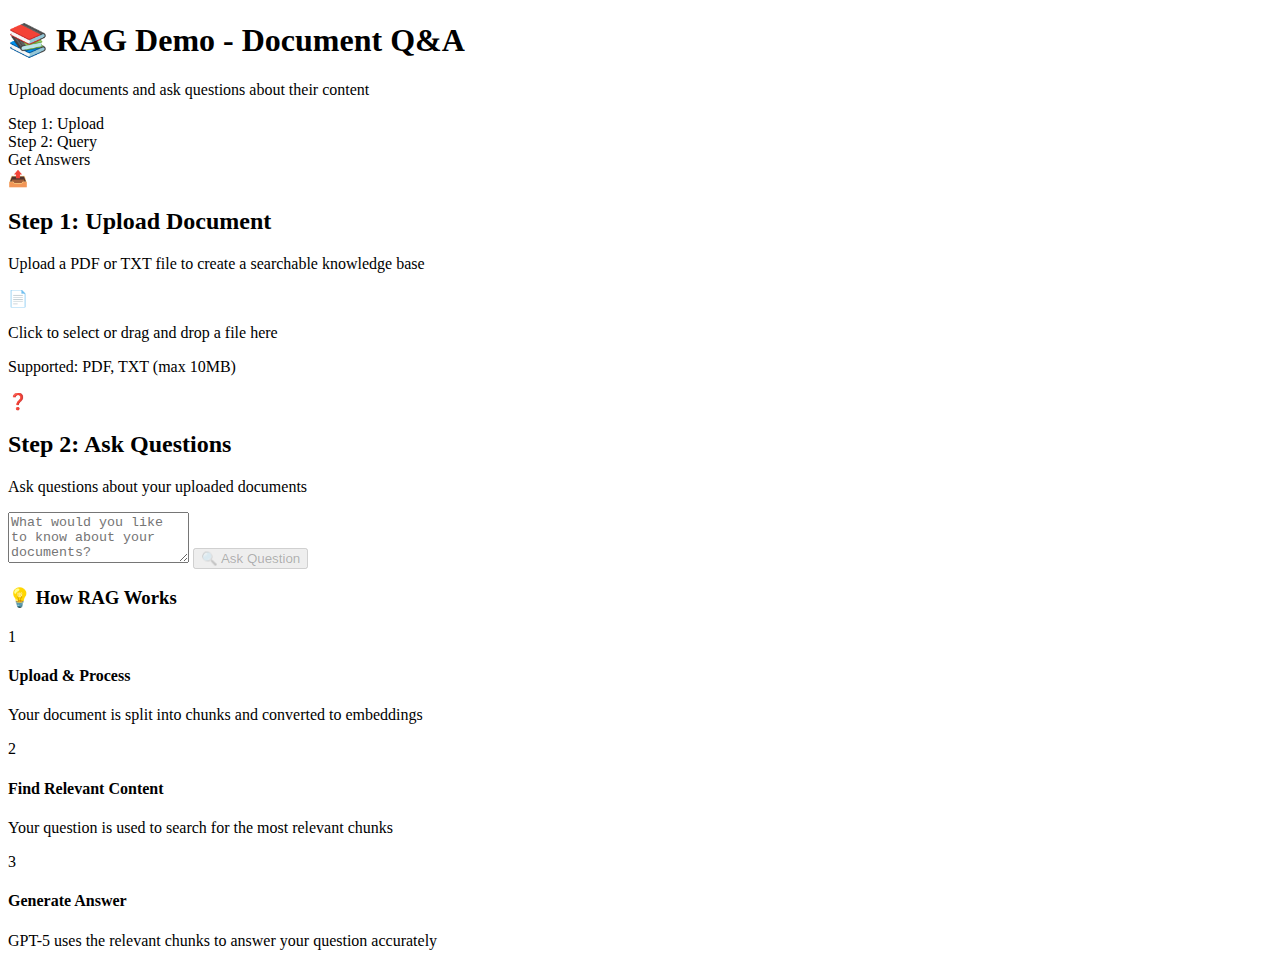
<file: 03-rag/src/main/resources/templates/index.html>
<!DOCTYPE html>
<html xmlns:th="http://www.thymeleaf.org">
<head>
    <meta charset="UTF-8">
    <meta name="viewport" content="width=device-width, initial-scale=1.0">
    <title>RAG Demo - Document Q&A</title>
    <link rel="stylesheet" th:href="@{/css/rag-demo.css}">
</head>
<body>
    <div class="container">
        <div class="header">
            <h1>📚 RAG Demo - Document Q&A</h1>
            <p>Upload documents and ask questions about their content</p>
            <div class="stats">
                <div class="stat">Step 1: Upload</div>
                <div class="stat">Step 2: Query</div>
                <div class="stat">Get Answers</div>
            </div>
        </div>

        <!-- Upload Section -->
        <div class="section-card">
            <div class="section-header">
                <span class="section-icon">📤</span>
                <h2>Step 1: Upload Document</h2>
            </div>
            <div class="section-body">
                <p class="help-text">Upload a PDF or TXT file to create a searchable knowledge base</p>
                
                <div class="upload-area" id="uploadArea">
                    <div class="upload-icon">📄</div>
                    <p class="upload-text">Click to select or drag and drop a file here</p>
                    <p class="upload-hint">Supported: PDF, TXT (max 10MB)</p>
                    <input type="file" id="fileInput" accept=".pdf,.txt" hidden>
                </div>

                <div id="uploadStatus" class="status-message" style="display: none;"></div>

                <div id="uploadProgress" class="progress-container" style="display: none;">
                    <div class="progress-bar">
                        <div id="progressFill" class="progress-fill"></div>
                    </div>
                    <p class="progress-text" id="progressText">Processing...</p>
                </div>
            </div>
        </div>

        <!-- Query Section -->
        <div class="section-card">
            <div class="section-header">
                <span class="section-icon">❓</span>
                <h2>Step 2: Ask Questions</h2>
            </div>
            <div class="section-body">
                <p class="help-text">Ask questions about your uploaded documents</p>
                
                <div class="query-form">
                    <textarea 
                        id="questionInput" 
                        placeholder="What would you like to know about your documents?"
                        rows="3"
                    ></textarea>
                    
                    <button id="askButton" class="btn btn-primary" disabled>
                        <span class="btn-icon">🔍</span> Ask Question
                    </button>
                </div>

                <div id="queryStatus" class="status-message" style="display: none;"></div>

                <!-- Answer Section -->
                <div id="answerSection" class="answer-container" style="display: none;">
                    <h3>Answer:</h3>
                    <div id="answerText" class="answer-text"></div>
                    
                    <div id="sourcesSection" style="display: none;">
                        <h4>Sources:</h4>
                        <div id="sourcesList" class="sources-list"></div>
                    </div>
                </div>
            </div>
        </div>

        <!-- How It Works -->
        <div class="info-section">
            <h3>💡 How RAG Works</h3>
            <div class="info-grid">
                <div class="info-card">
                    <span class="info-number">1</span>
                    <h4>Upload & Process</h4>
                    <p>Your document is split into chunks and converted to embeddings</p>
                </div>
                <div class="info-card">
                    <span class="info-number">2</span>
                    <h4>Find Relevant Content</h4>
                    <p>Your question is used to search for the most relevant chunks</p>
                </div>
                <div class="info-card">
                    <span class="info-number">3</span>
                    <h4>Generate Answer</h4>
                    <p>GPT-5 uses the relevant chunks to answer your question accurately</p>
                </div>
            </div>
        </div>
    </div>

    <script th:src="@{/js/rag-demo.js}"></script>
</body>
</html>
</file>
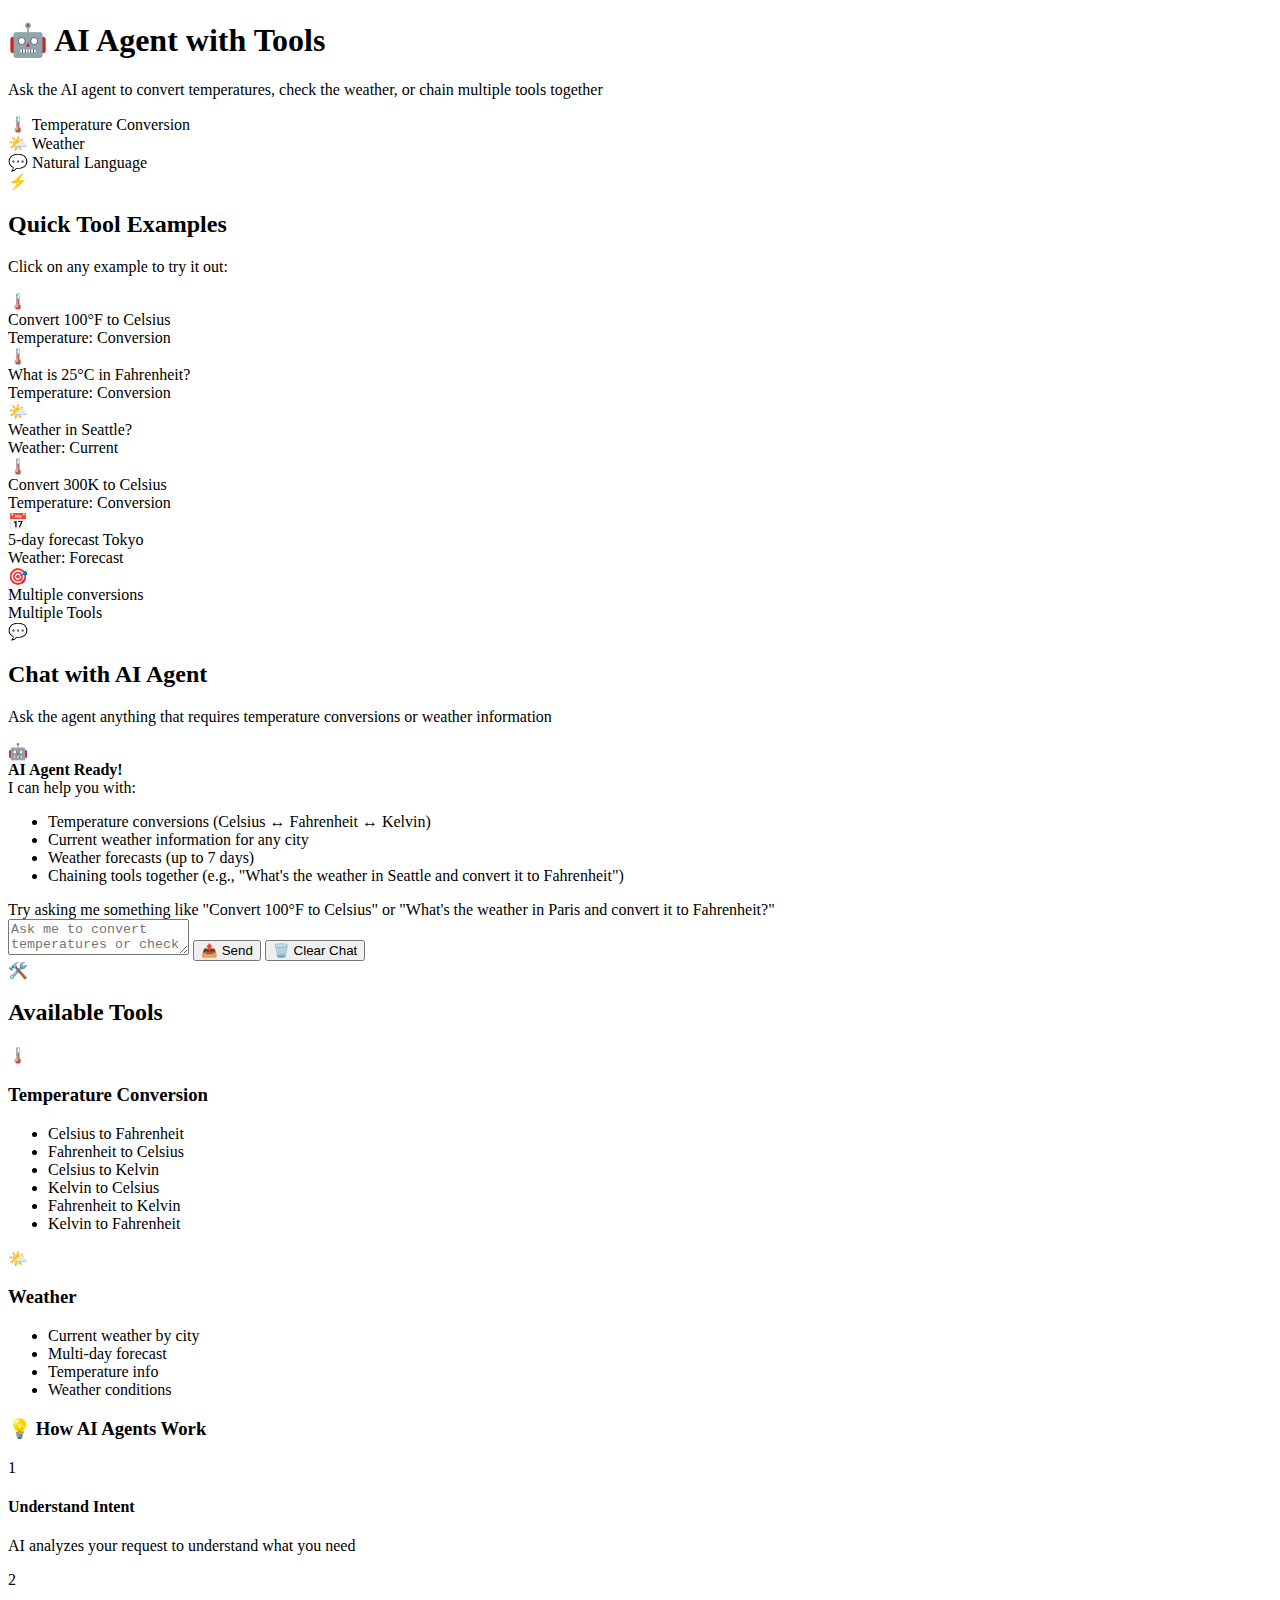
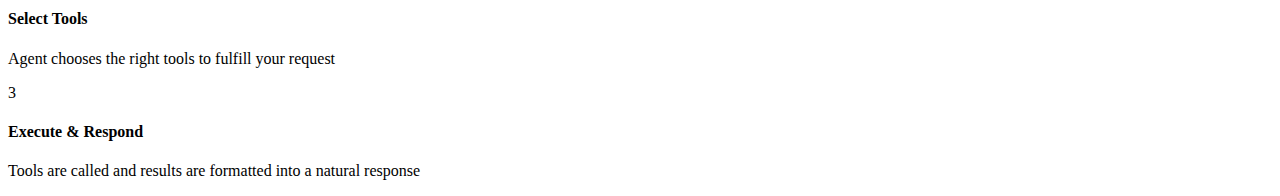
<file: 04-tools/src/main/resources/templates/index.html>
<!DOCTYPE html>
<html xmlns:th="http://www.thymeleaf.org">
<head>
    <meta charset="UTF-8">
    <meta name="viewport" content="width=device-width, initial-scale=1.0">
    <title>AI Agent Tools Demo</title>
    <link rel="stylesheet" th:href="@{/css/tools-demo.css}">
</head>
<body>
    <div class="container">
        <div class="header">
            <h1>🤖 AI Agent with Tools</h1>
            <p>Ask the AI agent to convert temperatures, check the weather, or chain multiple tools together</p>
            <div class="stats">
                <div class="stat">🌡️ Temperature Conversion</div>
                <div class="stat">🌤️ Weather</div>
                <div class="stat">💬 Natural Language</div>
            </div>
        </div>

        <!-- Quick Tools Section -->
        <div class="section-card">
            <div class="section-header">
                <span class="section-icon">⚡</span>
                <h2>Quick Tool Examples</h2>
            </div>
            <div class="section-body">
                <p class="help-text">Click on any example to try it out:</p>
                
                <div class="examples-grid">
                    <div class="example-card" onclick="tryExample('Convert 100°F to Celsius')">
                        <div class="example-icon">🌡️</div>
                        <div class="example-text">Convert 100°F to Celsius</div>
                        <div class="example-tool">Temperature: Conversion</div>
                    </div>
                    
                    <div class="example-card" onclick="tryExample('What is 25°C in Fahrenheit?')">
                        <div class="example-icon">🌡️</div>
                        <div class="example-text">What is 25°C in Fahrenheit?</div>
                        <div class="example-tool">Temperature: Conversion</div>
                    </div>
                    
                    <div class="example-card" onclick="tryExample('What is the weather in Seattle?')">
                        <div class="example-icon">🌤️</div>
                        <div class="example-text">Weather in Seattle?</div>
                        <div class="example-tool">Weather: Current</div>
                    </div>
                    
                    <div class="example-card" onclick="tryExample('Convert 300 Kelvin to Celsius')">
                        <div class="example-icon">🌡️</div>
                        <div class="example-text">Convert 300K to Celsius</div>
                        <div class="example-tool">Temperature: Conversion</div>
                    </div>
                    
                    <div class="example-card" onclick="tryExample('Get the 5-day forecast for Tokyo')">
                        <div class="example-icon">📅</div>
                        <div class="example-text">5-day forecast Tokyo</div>
                        <div class="example-tool">Weather: Forecast</div>
                    </div>
                    
                    <div class="example-card" onclick="tryExample('What is 0°C in Fahrenheit and Kelvin?')">
                        <div class="example-icon">🎯</div>
                        <div class="example-text">Multiple conversions</div>
                        <div class="example-tool">Multiple Tools</div>
                    </div>
                </div>
            </div>
        </div>

        <!-- Chat Section -->
        <div class="section-card">
            <div class="section-header">
                <span class="section-icon">💬</span>
                <h2>Chat with AI Agent</h2>
            </div>
            <div class="section-body">
                <p class="help-text">Ask the agent anything that requires temperature conversions or weather information</p>
                
                <div class="chat-container" id="chatContainer">
                    <div class="welcome-message">
                        <div class="bot-icon">🤖</div>
                        <div class="message-text">
                            <strong>AI Agent Ready!</strong><br>
                            I can help you with:
                            <ul>
                                <li>Temperature conversions (Celsius ↔ Fahrenheit ↔ Kelvin)</li>
                                <li>Current weather information for any city</li>
                                <li>Weather forecasts (up to 7 days)</li>
                                <li>Chaining tools together (e.g., "What's the weather in Seattle and convert it to Fahrenheit")</li>
                            </ul>
                            Try asking me something like "Convert 100°F to Celsius" or "What's the weather in Paris and convert it to Fahrenheit?"
                        </div>
                    </div>
                </div>

                <div class="input-container">
                    <textarea 
                        id="messageInput" 
                        placeholder="Ask me to convert temperatures or check the weather..."
                        rows="2"
                    ></textarea>
                    
                    <button id="sendButton" class="btn btn-primary">
                        <span class="btn-icon">📤</span> Send
                    </button>
                    
                    <button id="clearButton" class="btn btn-secondary">
                        <span class="btn-icon">🗑️</span> Clear Chat
                    </button>
                </div>
            </div>
        </div>

        <!-- Available Tools Section -->
        <div class="section-card">
            <div class="section-header">
                <span class="section-icon">🛠️</span>
                <h2>Available Tools</h2>
            </div>
            <div class="section-body">
                <div class="tools-grid">
                    <div class="tool-card">
                        <div class="tool-icon">🌡️</div>
                        <h3>Temperature Conversion</h3>
                        <ul class="tool-methods">
                            <li>Celsius to Fahrenheit</li>
                            <li>Fahrenheit to Celsius</li>
                            <li>Celsius to Kelvin</li>
                            <li>Kelvin to Celsius</li>
                            <li>Fahrenheit to Kelvin</li>
                            <li>Kelvin to Fahrenheit</li>
                        </ul>
                    </div>
                    
                    <div class="tool-card">
                        <div class="tool-icon">🌤️</div>
                        <h3>Weather</h3>
                        <ul class="tool-methods">
                            <li>Current weather by city</li>
                            <li>Multi-day forecast</li>
                            <li>Temperature info</li>
                            <li>Weather conditions</li>
                        </ul>
                    </div>
                </div>
            </div>
        </div>

        <!-- How It Works -->
        <div class="info-section">
            <h3>💡 How AI Agents Work</h3>
            <div class="info-grid">
                <div class="info-card">
                    <span class="info-number">1</span>
                    <h4>Understand Intent</h4>
                    <p>AI analyzes your request to understand what you need</p>
                </div>
                <div class="info-card">
                    <span class="info-number">2</span>
                    <h4>Select Tools</h4>
                    <p>Agent chooses the right tools to fulfill your request</p>
                </div>
                <div class="info-card">
                    <span class="info-number">3</span>
                    <h4>Execute & Respond</h4>
                    <p>Tools are called and results are formatted into a natural response</p>
                </div>
            </div>
        </div>
    </div>

    <script th:src="@{/js/tools-demo.js}"></script>
</body>
</html>
</file>
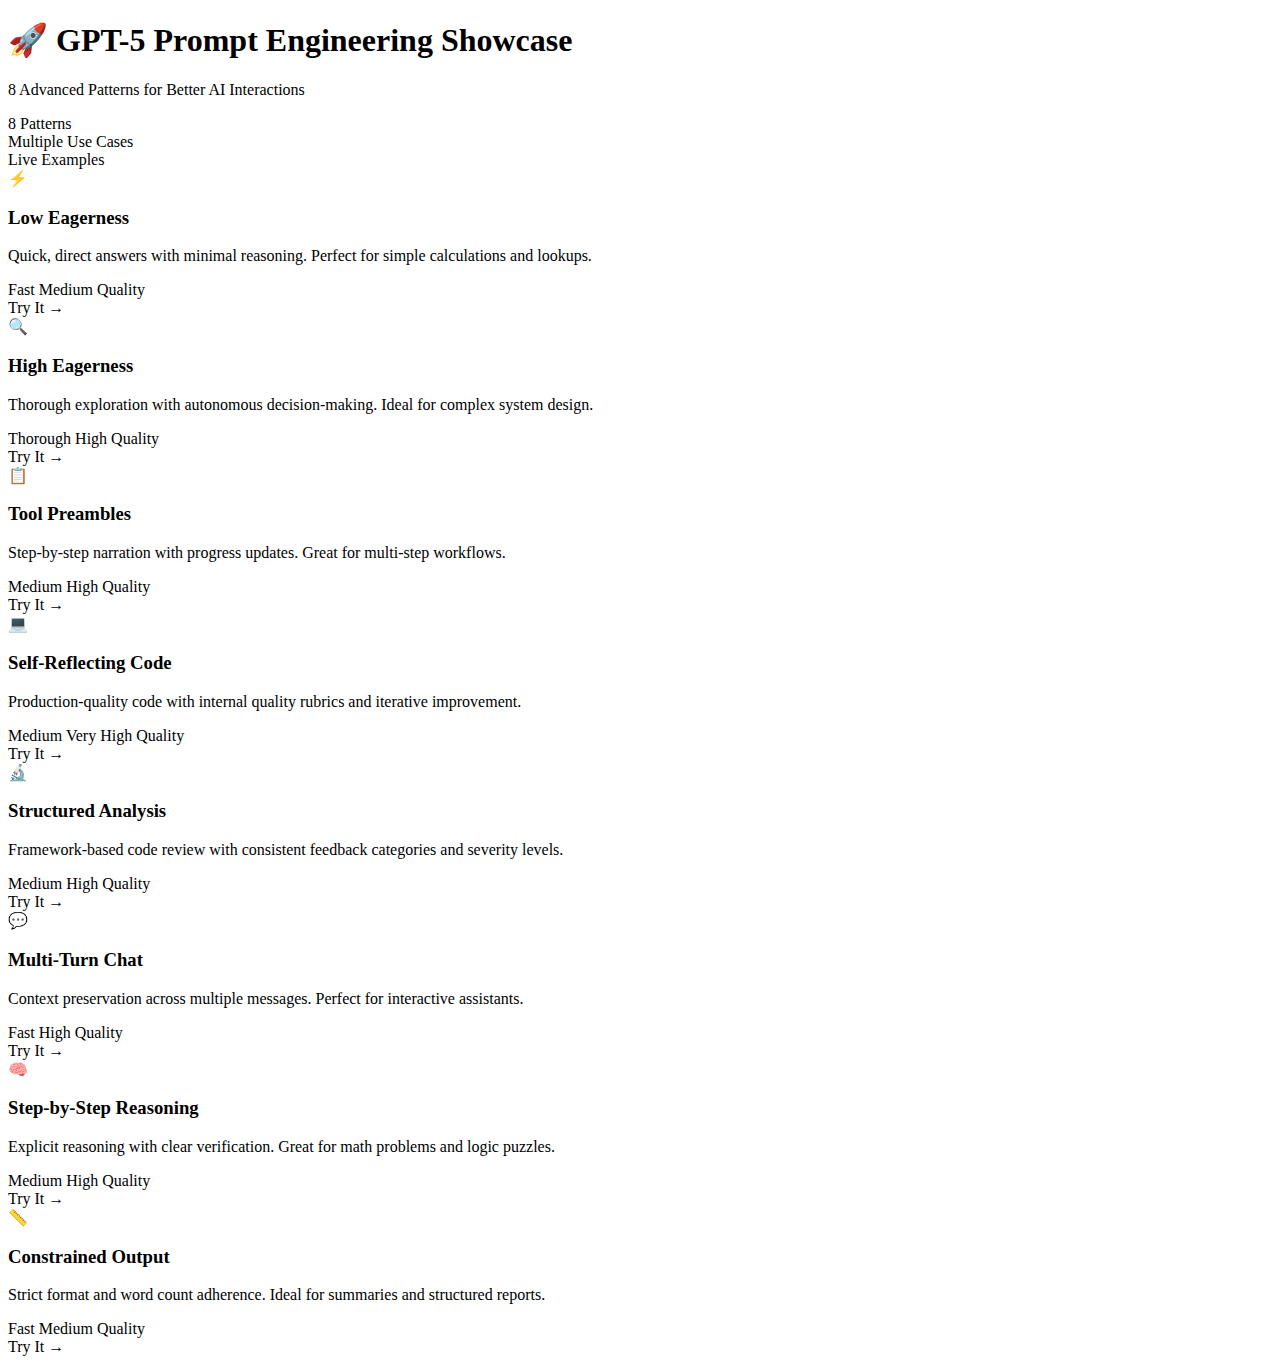
<file: 02-prompt-engineering/src/main/resources/templates/dashboard.html>
<!DOCTYPE html>
<html xmlns:th="http://www.thymeleaf.org">
<head>
    <meta charset="UTF-8">
    <meta name="viewport" content="width=device-width, initial-scale=1.0">
    <title>GPT-5 Prompt Engineering Showcase</title>
    <link rel="stylesheet" th:href="@{/css/prompt-demo.css}">
</head>
<body>
    <div class="container">
        <div class="header">
            <h1>🚀 GPT-5 Prompt Engineering Showcase</h1>
            <p>8 Advanced Patterns for Better AI Interactions</p>
            <div class="stats">
                <div class="stat">8 Patterns</div>
                <div class="stat">Multiple Use Cases</div>
                <div class="stat">Live Examples</div>
            </div>
        </div>

        <div class="pattern-grid">
            <!-- Low Eagerness -->
            <div class="pattern-card">
                <div class="card-header">
                    <span class="pattern-icon">⚡</span>
                    <h3>Low Eagerness</h3>
                </div>
                <div class="card-body">
                    <p>Quick, direct answers with minimal reasoning. Perfect for simple calculations and lookups.</p>
                    <div class="metrics">
                        <span class="badge badge-fast">Fast</span>
                        <span class="badge badge-quality">Medium Quality</span>
                    </div>
                </div>
                <div class="card-footer">
                    <a th:href="@{/patterns/focused}" class="btn">Try It →</a>
                </div>
            </div>

            <!-- High Eagerness -->
            <div class="pattern-card">
                <div class="card-header">
                    <span class="pattern-icon">🔍</span>
                    <h3>High Eagerness</h3>
                </div>
                <div class="card-body">
                    <p>Thorough exploration with autonomous decision-making. Ideal for complex system design.</p>
                    <div class="metrics">
                        <span class="badge badge-slow">Thorough</span>
                        <span class="badge badge-quality">High Quality</span>
                    </div>
                </div>
                <div class="card-footer">
                    <a th:href="@{/patterns/autonomous}" class="btn">Try It →</a>
                </div>
            </div>

            <!-- Tool Preambles -->
            <div class="pattern-card">
                <div class="card-header">
                    <span class="pattern-icon">📋</span>
                    <h3>Tool Preambles</h3>
                </div>
                <div class="card-body">
                    <p>Step-by-step narration with progress updates. Great for multi-step workflows.</p>
                    <div class="metrics">
                        <span class="badge badge-medium">Medium</span>
                        <span class="badge badge-quality">High Quality</span>
                    </div>
                </div>
                <div class="card-footer">
                    <a th:href="@{/patterns/task}" class="btn">Try It →</a>
                </div>
            </div>

            <!-- Code Generation -->
            <div class="pattern-card">
                <div class="card-header">
                    <span class="pattern-icon">💻</span>
                    <h3>Self-Reflecting Code</h3>
                </div>
                <div class="card-body">
                    <p>Production-quality code with internal quality rubrics and iterative improvement.</p>
                    <div class="metrics">
                        <span class="badge badge-medium">Medium</span>
                        <span class="badge badge-quality">Very High Quality</span>
                    </div>
                </div>
                <div class="card-footer">
                    <a th:href="@{/patterns/code}" class="btn">Try It →</a>
                </div>
            </div>

            <!-- Structured Analysis -->
            <div class="pattern-card">
                <div class="card-header">
                    <span class="pattern-icon">🔬</span>
                    <h3>Structured Analysis</h3>
                </div>
                <div class="card-body">
                    <p>Framework-based code review with consistent feedback categories and severity levels.</p>
                    <div class="metrics">
                        <span class="badge badge-medium">Medium</span>
                        <span class="badge badge-quality">High Quality</span>
                    </div>
                </div>
                <div class="card-footer">
                    <a th:href="@{/patterns/analyze}" class="btn">Try It →</a>
                </div>
            </div>

            <!-- Multi-Turn Chat -->
            <div class="pattern-card">
                <div class="card-header">
                    <span class="pattern-icon">💬</span>
                    <h3>Multi-Turn Chat</h3>
                </div>
                <div class="card-body">
                    <p>Context preservation across multiple messages. Perfect for interactive assistants.</p>
                    <div class="metrics">
                        <span class="badge badge-fast">Fast</span>
                        <span class="badge badge-quality">High Quality</span>
                    </div>
                </div>
                <div class="card-footer">
                    <a th:href="@{/patterns/chat}" class="btn">Try It →</a>
                </div>
            </div>

            <!-- Step-by-Step Reasoning -->
            <div class="pattern-card">
                <div class="card-header">
                    <span class="pattern-icon">🧠</span>
                    <h3>Step-by-Step Reasoning</h3>
                </div>
                <div class="card-body">
                    <p>Explicit reasoning with clear verification. Great for math problems and logic puzzles.</p>
                    <div class="metrics">
                        <span class="badge badge-medium">Medium</span>
                        <span class="badge badge-quality">High Quality</span>
                    </div>
                </div>
                <div class="card-footer">
                    <a th:href="@{/patterns/reason}" class="btn">Try It →</a>
                </div>
            </div>

            <!-- Constrained Output -->
            <div class="pattern-card">
                <div class="card-header">
                    <span class="pattern-icon">📏</span>
                    <h3>Constrained Output</h3>
                </div>
                <div class="card-body">
                    <p>Strict format and word count adherence. Ideal for summaries and structured reports.</p>
                    <div class="metrics">
                        <span class="badge badge-fast">Fast</span>
                        <span class="badge badge-quality">Medium Quality</span>
                    </div>
                </div>
                <div class="card-footer">
                    <a th:href="@{/patterns/constrained}" class="btn">Try It →</a>
                </div>
            </div>
        </div>
    </div>
</body>
</html>
</file>
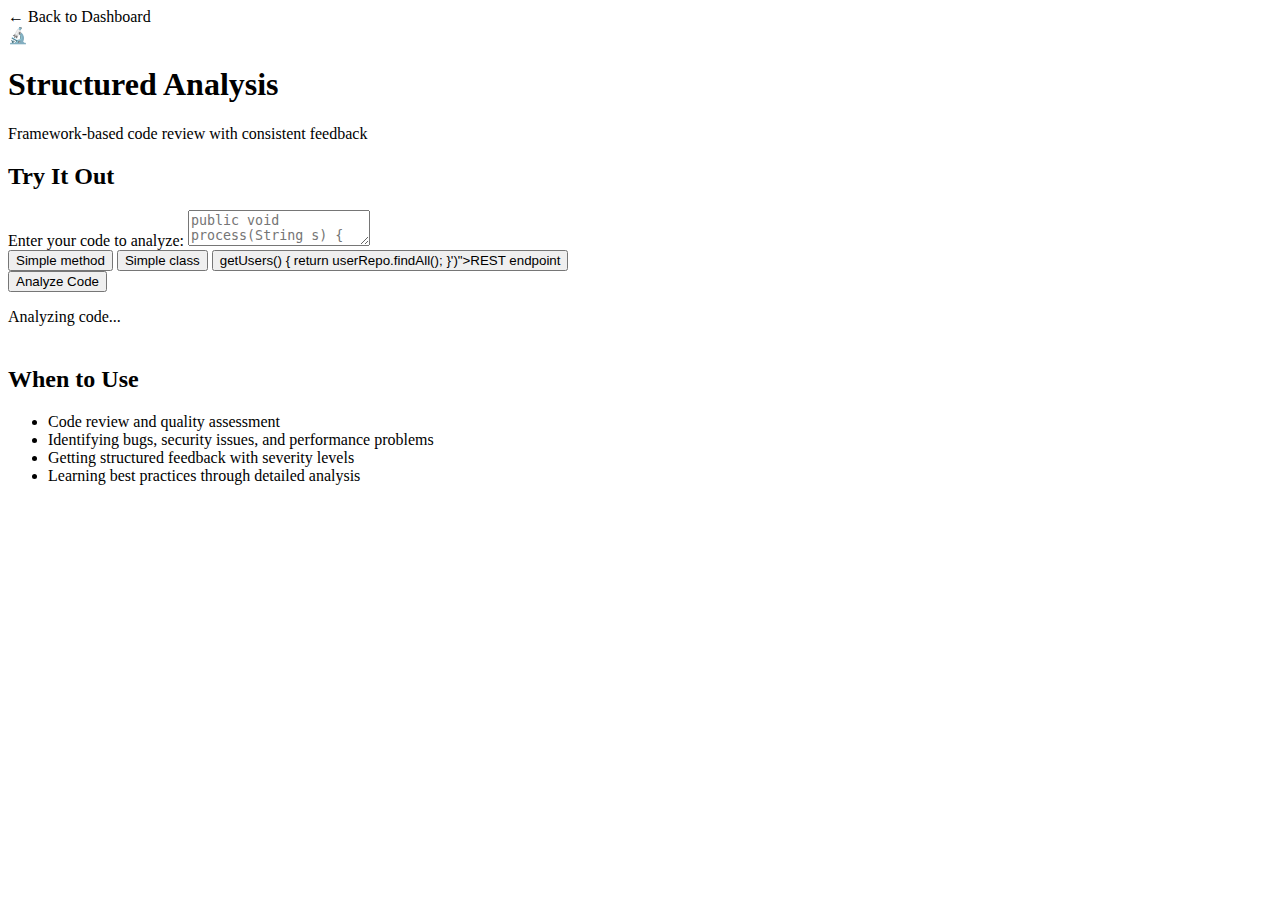
<file: 02-prompt-engineering/src/main/resources/templates/patterns/analyze.html>
<!DOCTYPE html>
<html xmlns:th="http://www.thymeleaf.org">
<head>
    <meta charset="UTF-8">
    <meta name="viewport" content="width=device-width, initial-scale=1.0">
    <title>Structured Analysis</title>
    <link rel="stylesheet" th:href="@{/css/prompt-demo.css}">
</head>
<body>
    <div class="container">
        <div class="demo-page">
            <a th:href="@{/}" class="back-link">← Back to Dashboard</a>
            
            <div class="demo-header">
                <span class="icon">🔬</span>
                <div class="demo-title">
                    <h1>Structured Analysis</h1>
                    <p>Framework-based code review with consistent feedback</p>
                </div>
            </div>

            <div class="demo-section">
                <h2>Try It Out</h2>
                <div class="input-group">
                    <label for="code">Enter your code to analyze:</label>
                    <textarea id="code" placeholder="public void process(String s) { return s.toLowerCase(); }"></textarea>
                </div>

                <div class="examples">
                    <button class="example-btn" onclick="setExample('public void process(String s) { return s.toLowerCase(); }')">Simple method</button>
                    <button class="example-btn" onclick="setExample('public class User { String name; int age; }')">Simple class</button>
                    <button class="example-btn" onclick="setExample('@GetMapping(\"/api/users\") public List<User> getUsers() { return userRepo.findAll(); }')">REST endpoint</button>
                </div>

                <div class="button-group">
                    <button id="submit-btn" class="btn" onclick="submitAnalyze()">Analyze Code</button>
                </div>
            </div>

            <div id="loading" class="loading">
                <div class="loading-spinner"></div>
                <p>Analyzing code...</p>
            </div>

            <div id="response"></div>

            <div class="demo-section" style="margin-top: 40px;">
                <h2>When to Use</h2>
                <ul>
                    <li>Code review and quality assessment</li>
                    <li>Identifying bugs, security issues, and performance problems</li>
                    <li>Getting structured feedback with severity levels</li>
                    <li>Learning best practices through detailed analysis</li>
                </ul>
            </div>
        </div>
    </div>

    <script th:src="@{/js/pattern-demo.js}"></script>
    <script>
        function submitAnalyze() {
            const code = document.getElementById('code').value.trim();
            if (!code) {
                alert('Please enter code to analyze');
                return;
            }
            callPattern('analyze', { code });
        }
    </script>
</body>
</html>
</file>
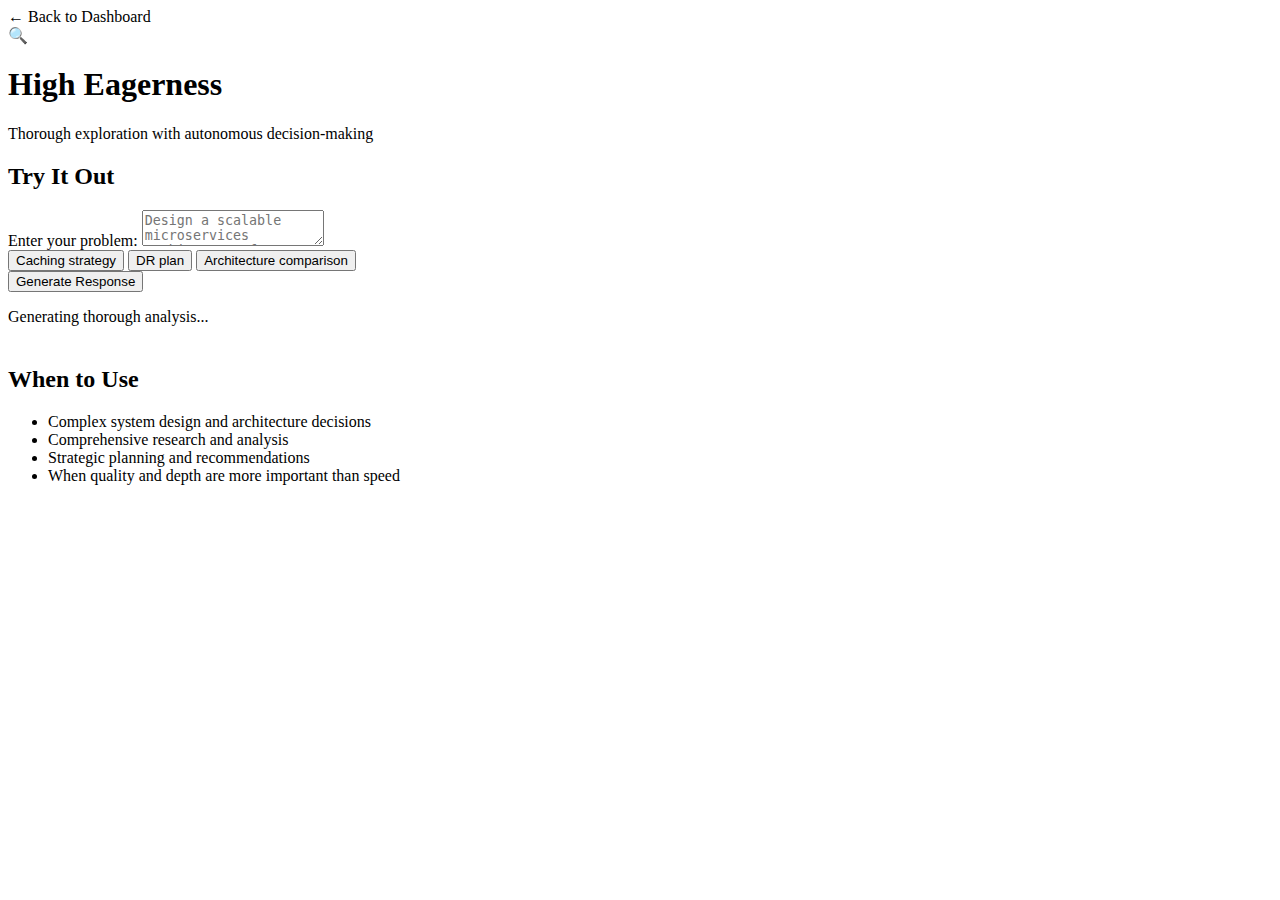
<file: 02-prompt-engineering/src/main/resources/templates/patterns/autonomous.html>
<!DOCTYPE html>
<html xmlns:th="http://www.thymeleaf.org">
<head>
    <meta charset="UTF-8">
    <meta name="viewport" content="width=device-width, initial-scale=1.0">
    <title>High Eagerness - Thorough & Autonomous</title>
    <link rel="stylesheet" th:href="@{/css/prompt-demo.css}">
</head>
<body>
    <div class="container">
        <div class="demo-page">
            <a th:href="@{/}" class="back-link">← Back to Dashboard</a>
            
            <div class="demo-header">
                <span class="icon">🔍</span>
                <div class="demo-title">
                    <h1>High Eagerness</h1>
                    <p>Thorough exploration with autonomous decision-making</p>
                </div>
            </div>

            <div class="demo-section">
                <h2>Try It Out</h2>
                <div class="input-group">
                    <label for="problem">Enter your problem:</label>
                    <textarea id="problem" placeholder="Design a scalable microservices architecture for e-commerce"></textarea>
                </div>

                <div class="examples">
                    <button class="example-btn" onclick="setExample('Design a caching strategy for high-traffic REST API')">Caching strategy</button>
                    <button class="example-btn" onclick="setExample('Create a disaster recovery plan for cloud infrastructure')">DR plan</button>
                    <button class="example-btn" onclick="setExample('Analyze trade-offs between microservices and monolithic architecture')">Architecture comparison</button>
                </div>

                <div class="button-group">
                    <button id="submit-btn" class="btn" onclick="submitAutonomous()">Generate Response</button>
                </div>
            </div>

            <div id="loading" class="loading">
                <div class="loading-spinner"></div>
                <p>Generating thorough analysis...</p>
            </div>

            <div id="response"></div>

            <div class="demo-section" style="margin-top: 40px;">
                <h2>When to Use</h2>
                <ul>
                    <li>Complex system design and architecture decisions</li>
                    <li>Comprehensive research and analysis</li>
                    <li>Strategic planning and recommendations</li>
                    <li>When quality and depth are more important than speed</li>
                </ul>
            </div>
        </div>
    </div>

    <script th:src="@{/js/pattern-demo.js}"></script>
    <script>
        function submitAutonomous() {
            const problem = document.getElementById('problem').value.trim();
            if (!problem) {
                alert('Please enter a problem');
                return;
            }
            callPattern('autonomous', { problem });
        }
    </script>
</body>
</html>
</file>
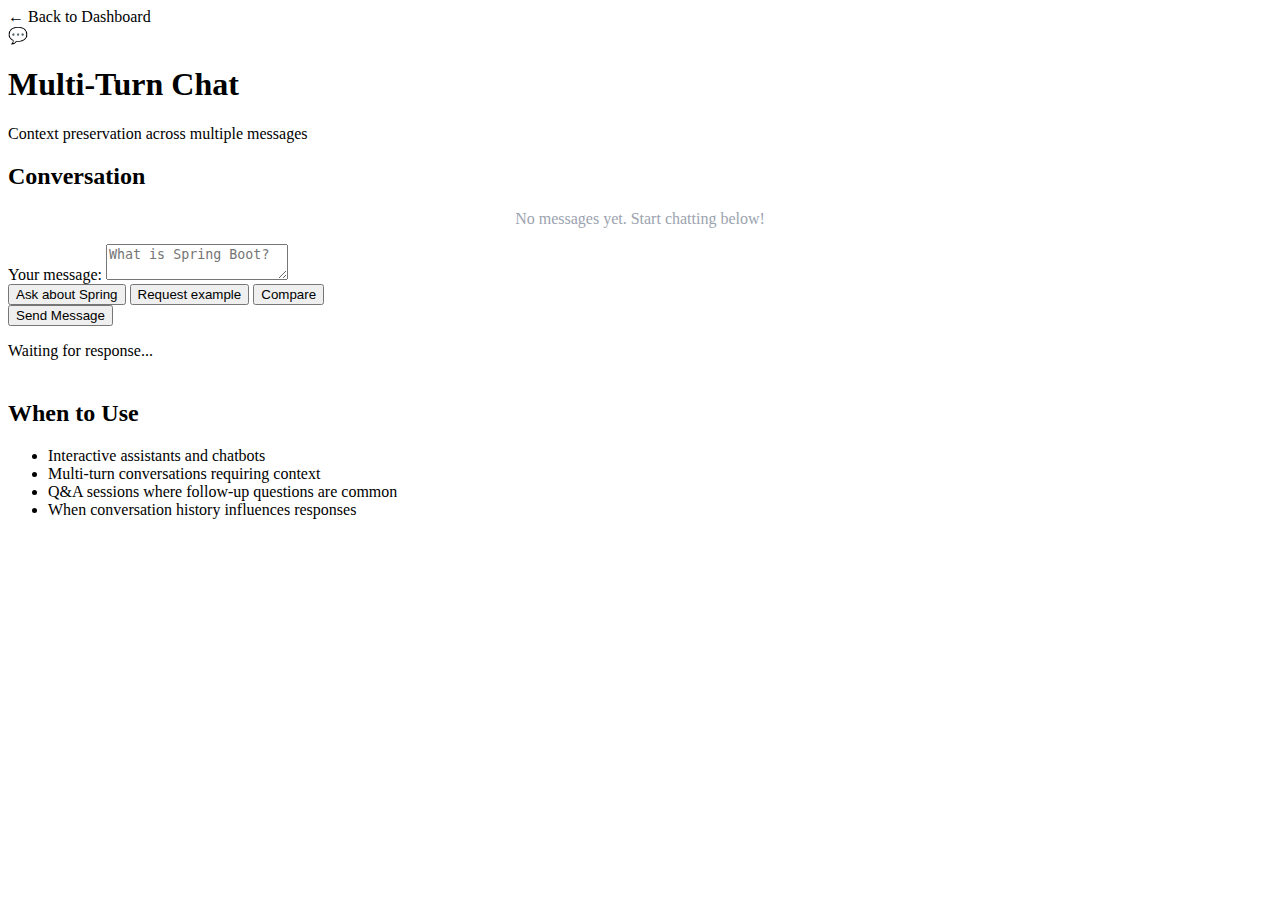
<file: 02-prompt-engineering/src/main/resources/templates/patterns/chat.html>
<!DOCTYPE html>
<html xmlns:th="http://www.thymeleaf.org">
<head>
    <meta charset="UTF-8">
    <meta name="viewport" content="width=device-width, initial-scale=1.0">
    <title>Multi-Turn Chat</title>
    <link rel="stylesheet" th:href="@{/css/prompt-demo.css}">
</head>
<body>
    <div class="container">
        <div class="demo-page">
            <a th:href="@{/}" class="back-link">← Back to Dashboard</a>
            
            <div class="demo-header">
                <span class="icon">💬</span>
                <div class="demo-title">
                    <h1>Multi-Turn Chat</h1>
                    <p>Context preservation across multiple messages</p>
                </div>
            </div>

            <div class="demo-section">
                <h2>Conversation</h2>
                <div id="session-info" class="session-info" style="display: none;">
                    Session ID: <span id="session-id"></span>
                    <button onclick="clearChat()" class="btn-copy" style="float: right;">Clear Chat</button>
                </div>

                <div id="chat-container" class="chat-container">
                    <p style="text-align: center; color: #9ca3af;">No messages yet. Start chatting below!</p>
                </div>

                <div class="input-group">
                    <label for="message">Your message:</label>
                    <textarea id="message" placeholder="What is Spring Boot?"></textarea>
                </div>

                <div class="examples">
                    <button class="example-btn" onclick="setExample('What is Spring Boot?')">Ask about Spring</button>
                    <button class="example-btn" onclick="setExample('Show me an example')">Request example</button>
                    <button class="example-btn" onclick="setExample('How does it compare to Node.js?')">Compare</button>
                </div>

                <div class="button-group">
                    <button id="submit-btn" class="btn" onclick="sendMessage()">Send Message</button>
                </div>
            </div>

            <div id="loading" class="loading">
                <div class="loading-spinner"></div>
                <p>Waiting for response...</p>
            </div>

            <div class="demo-section" style="margin-top: 40px;">
                <h2>When to Use</h2>
                <ul>
                    <li>Interactive assistants and chatbots</li>
                    <li>Multi-turn conversations requiring context</li>
                    <li>Q&A sessions where follow-up questions are common</li>
                    <li>When conversation history influences responses</li>
                </ul>
            </div>
        </div>
    </div>

    <script th:src="@{/js/pattern-demo.js}"></script>
    <script>
        let sessionId = null;

        async function sendMessage() {
            const message = document.getElementById('message').value.trim();
            if (!message) {
                alert('Please enter a message');
                return;
            }

            // Generate session ID if first message
            if (!sessionId) {
                sessionId = 'session-' + Date.now();
                document.getElementById('session-id').textContent = sessionId;
                document.getElementById('session-info').style.display = 'block';
            }

            // Add user message to chat
            addMessage('user', message);
            document.getElementById('message').value = '';

            const loadingDiv = document.getElementById('loading');
            const submitBtn = document.getElementById('submit-btn');

            try {
                loadingDiv.style.display = 'block';
                submitBtn.disabled = true;

                const response = await fetch('/api/gpt5/chat', {
                    method: 'POST',
                    headers: {'Content-Type': 'application/json'},
                    body: JSON.stringify({ message, sessionId })
                });

                if (!response.ok) {
                    throw new Error(`HTTP ${response.status}`);
                }

                const data = await response.json();
                addMessage('assistant', data.result || data.response);

            } catch (error) {
                addMessage('assistant', 'Error: ' + error.message);
            } finally {
                loadingDiv.style.display = 'none';
                submitBtn.disabled = false;
            }
        }

        function addMessage(role, content) {
            const container = document.getElementById('chat-container');
            
            // Remove empty state
            if (container.querySelector('p')) {
                container.innerHTML = '';
            }

            const messageDiv = document.createElement('div');
            messageDiv.className = `chat-message ${role}`;
            messageDiv.innerHTML = `
                <div class="message-content">${escapeHtml(content)}</div>
            `;
            container.appendChild(messageDiv);
            container.scrollTop = container.scrollHeight;
        }

        async function clearChat() {
            if (!sessionId) return;

            if (confirm('Clear this conversation?')) {
                try {
                    await fetch(`/api/gpt5/chat/${sessionId}`, { method: 'DELETE' });
                } catch (error) {
                    console.error('Failed to clear session:', error);
                }
                
                sessionId = null;
                document.getElementById('session-info').style.display = 'none';
                document.getElementById('chat-container').innerHTML = 
                    '<p style="text-align: center; color: #9ca3af;">No messages yet. Start chatting below!</p>';
            }
        }
    </script>
</body>
</html>
</file>
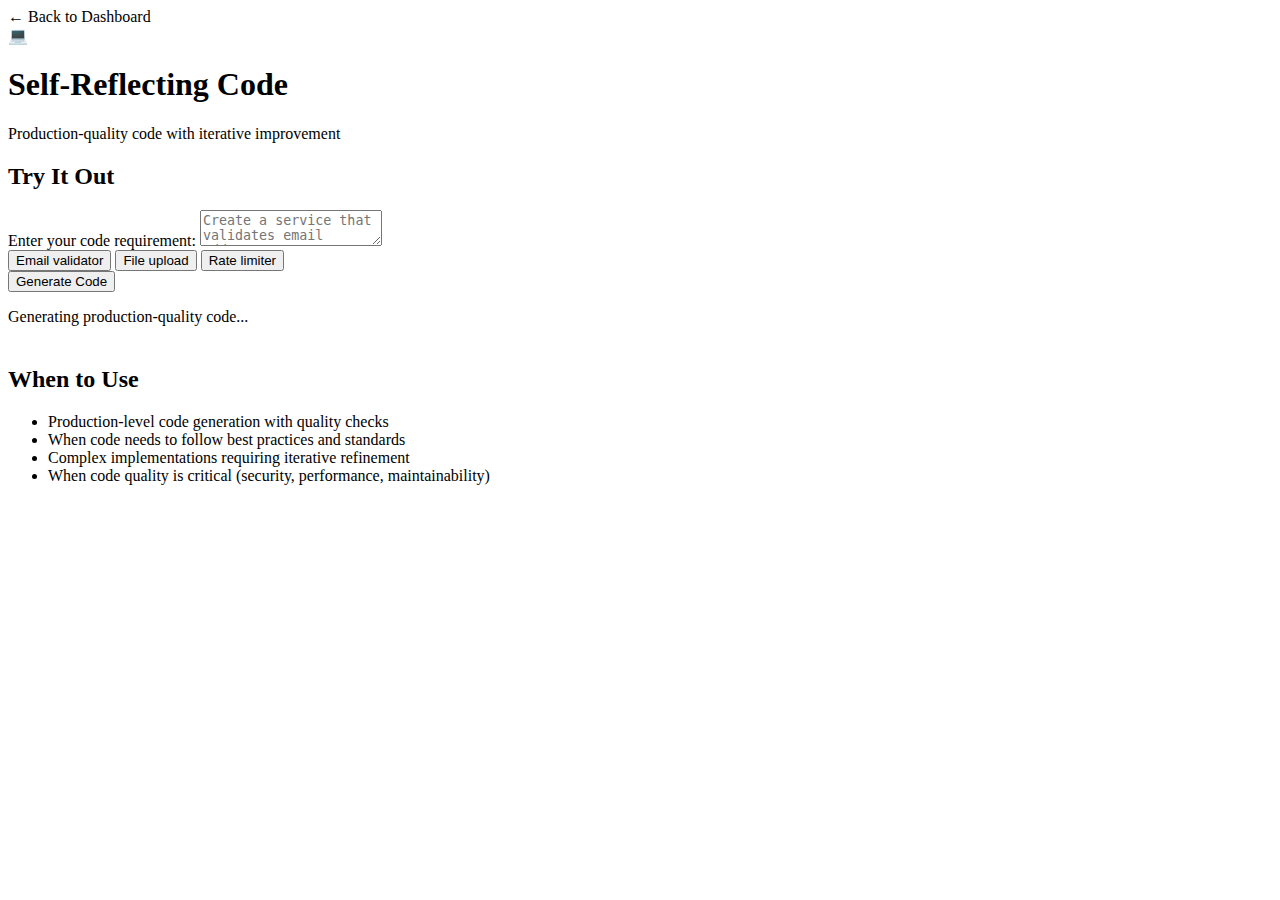
<file: 02-prompt-engineering/src/main/resources/templates/patterns/code.html>
<!DOCTYPE html>
<html xmlns:th="http://www.thymeleaf.org">
<head>
    <meta charset="UTF-8">
    <meta name="viewport" content="width=device-width, initial-scale=1.0">
    <title>Self-Reflecting Code Generation</title>
    <link rel="stylesheet" th:href="@{/css/prompt-demo.css}">
</head>
<body>
    <div class="container">
        <div class="demo-page">
            <a th:href="@{/}" class="back-link">← Back to Dashboard</a>
            
            <div class="demo-header">
                <span class="icon">💻</span>
                <div class="demo-title">
                    <h1>Self-Reflecting Code</h1>
                    <p>Production-quality code with iterative improvement</p>
                </div>
            </div>

            <div class="demo-section">
                <h2>Try It Out</h2>
                <div class="input-group">
                    <label for="requirement">Enter your code requirement:</label>
                    <textarea id="requirement" placeholder="Create a service that validates email addresses"></textarea>
                </div>

                <div class="examples">
                    <button class="example-btn" onclick="setExample('Create a service that validates email addresses')">Email validator</button>
                    <button class="example-btn" onclick="setExample('Build a file upload handler with S3 integration')">File upload</button>
                    <button class="example-btn" onclick="setExample('Implement rate limiting middleware')">Rate limiter</button>
                </div>

                <div class="button-group">
                    <button id="submit-btn" class="btn" onclick="submitCode()">Generate Code</button>
                </div>
            </div>

            <div id="loading" class="loading">
                <div class="loading-spinner"></div>
                <p>Generating production-quality code...</p>
            </div>

            <div id="response"></div>

            <div class="demo-section" style="margin-top: 40px;">
                <h2>When to Use</h2>
                <ul>
                    <li>Production-level code generation with quality checks</li>
                    <li>When code needs to follow best practices and standards</li>
                    <li>Complex implementations requiring iterative refinement</li>
                    <li>When code quality is critical (security, performance, maintainability)</li>
                </ul>
            </div>
        </div>
    </div>

    <script th:src="@{/js/pattern-demo.js}"></script>
    <script>
        function submitCode() {
            const requirement = document.getElementById('requirement').value.trim();
            if (!requirement) {
                alert('Please enter a requirement');
                return;
            }
            callPattern('code', { requirement });
        }
    </script>
</body>
</html>
</file>
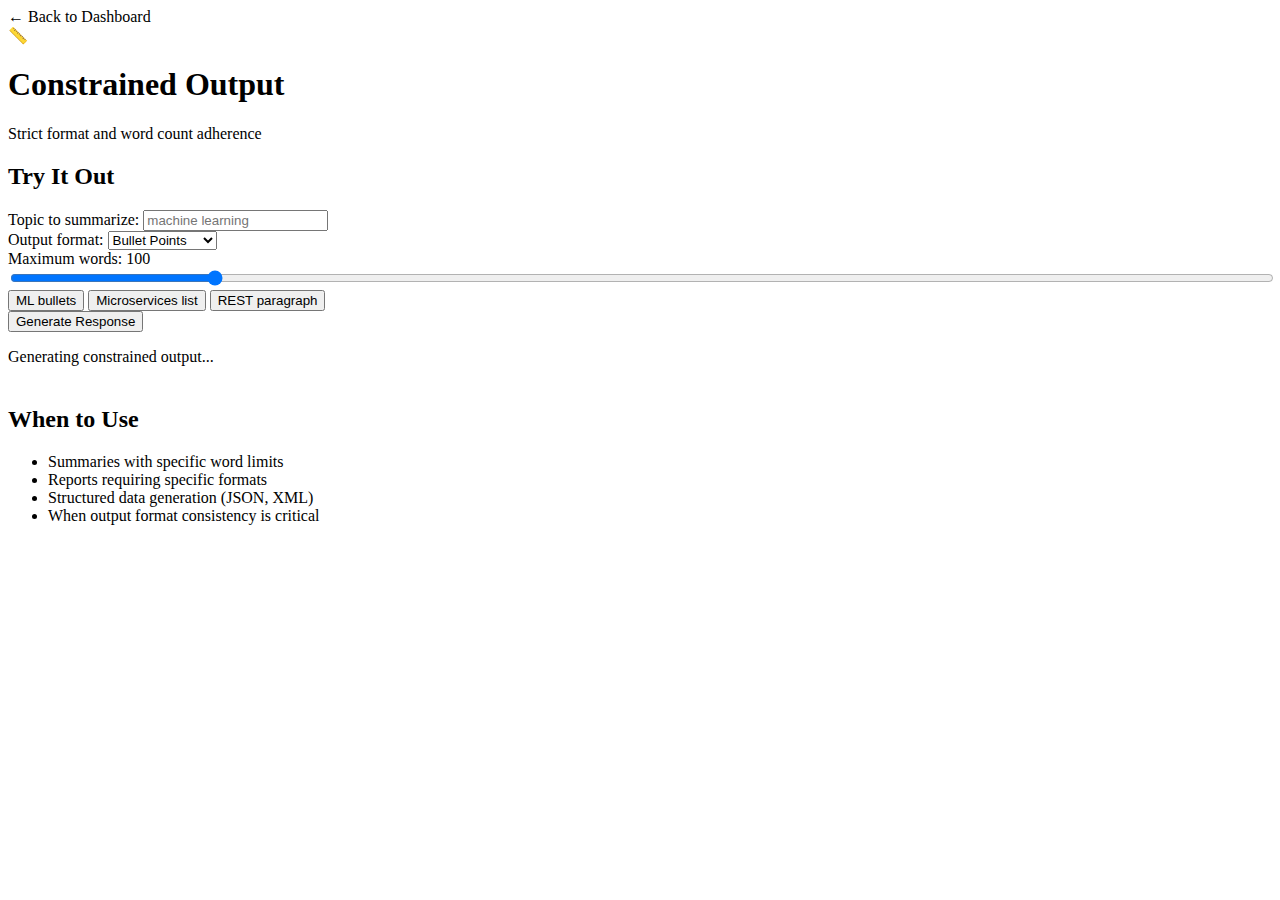
<file: 02-prompt-engineering/src/main/resources/templates/patterns/constrained.html>
<!DOCTYPE html>
<html xmlns:th="http://www.thymeleaf.org">
<head>
    <meta charset="UTF-8">
    <meta name="viewport" content="width=device-width, initial-scale=1.0">
    <title>Constrained Output</title>
    <link rel="stylesheet" th:href="@{/css/prompt-demo.css}">
</head>
<body>
    <div class="container">
        <div class="demo-page">
            <a th:href="@{/}" class="back-link">← Back to Dashboard</a>
            
            <div class="demo-header">
                <span class="icon">📏</span>
                <div class="demo-title">
                    <h1>Constrained Output</h1>
                    <p>Strict format and word count adherence</p>
                </div>
            </div>

            <div class="demo-section">
                <h2>Try It Out</h2>
                <div class="input-group">
                    <label for="topic">Topic to summarize:</label>
                    <input type="text" id="topic" placeholder="machine learning" />
                </div>

                <div class="input-group">
                    <label for="format">Output format:</label>
                    <select id="format">
                        <option value="bullet points">Bullet Points</option>
                        <option value="numbered list">Numbered List</option>
                        <option value="paragraph">Paragraph</option>
                        <option value="JSON">JSON</option>
                    </select>
                </div>

                <div class="input-group">
                    <label for="maxWords">Maximum words: <span id="word-count">100</span></label>
                    <input type="range" id="maxWords" min="25" max="500" value="100" 
                           oninput="document.getElementById('word-count').textContent = this.value" 
                           style="width: 100%;" />
                </div>

                <div class="examples">
                    <button class="example-btn" onclick="setConstrainedExample('machine learning', 'bullet points', 100)">ML bullets</button>
                    <button class="example-btn" onclick="setConstrainedExample('microservices', 'numbered list', 150)">Microservices list</button>
                    <button class="example-btn" onclick="setConstrainedExample('REST API', 'paragraph', 75)">REST paragraph</button>
                </div>

                <div class="button-group">
                    <button id="submit-btn" class="btn" onclick="submitConstrained()">Generate Response</button>
                </div>
            </div>

            <div id="loading" class="loading">
                <div class="loading-spinner"></div>
                <p>Generating constrained output...</p>
            </div>

            <div id="response"></div>

            <div class="demo-section" style="margin-top: 40px;">
                <h2>When to Use</h2>
                <ul>
                    <li>Summaries with specific word limits</li>
                    <li>Reports requiring specific formats</li>
                    <li>Structured data generation (JSON, XML)</li>
                    <li>When output format consistency is critical</li>
                </ul>
            </div>
        </div>
    </div>

    <script th:src="@{/js/pattern-demo.js}"></script>
    <script>
        function submitConstrained() {
            const topic = document.getElementById('topic').value.trim();
            const format = document.getElementById('format').value;
            const maxWords = parseInt(document.getElementById('maxWords').value);

            if (!topic) {
                alert('Please enter a topic');
                return;
            }

            callPattern('constrained', { topic, format, maxWords });
        }

        function setConstrainedExample(topic, format, maxWords) {
            document.getElementById('topic').value = topic;
            document.getElementById('format').value = format;
            document.getElementById('maxWords').value = maxWords;
            document.getElementById('word-count').textContent = maxWords;
        }
    </script>
</body>
</html>
</file>
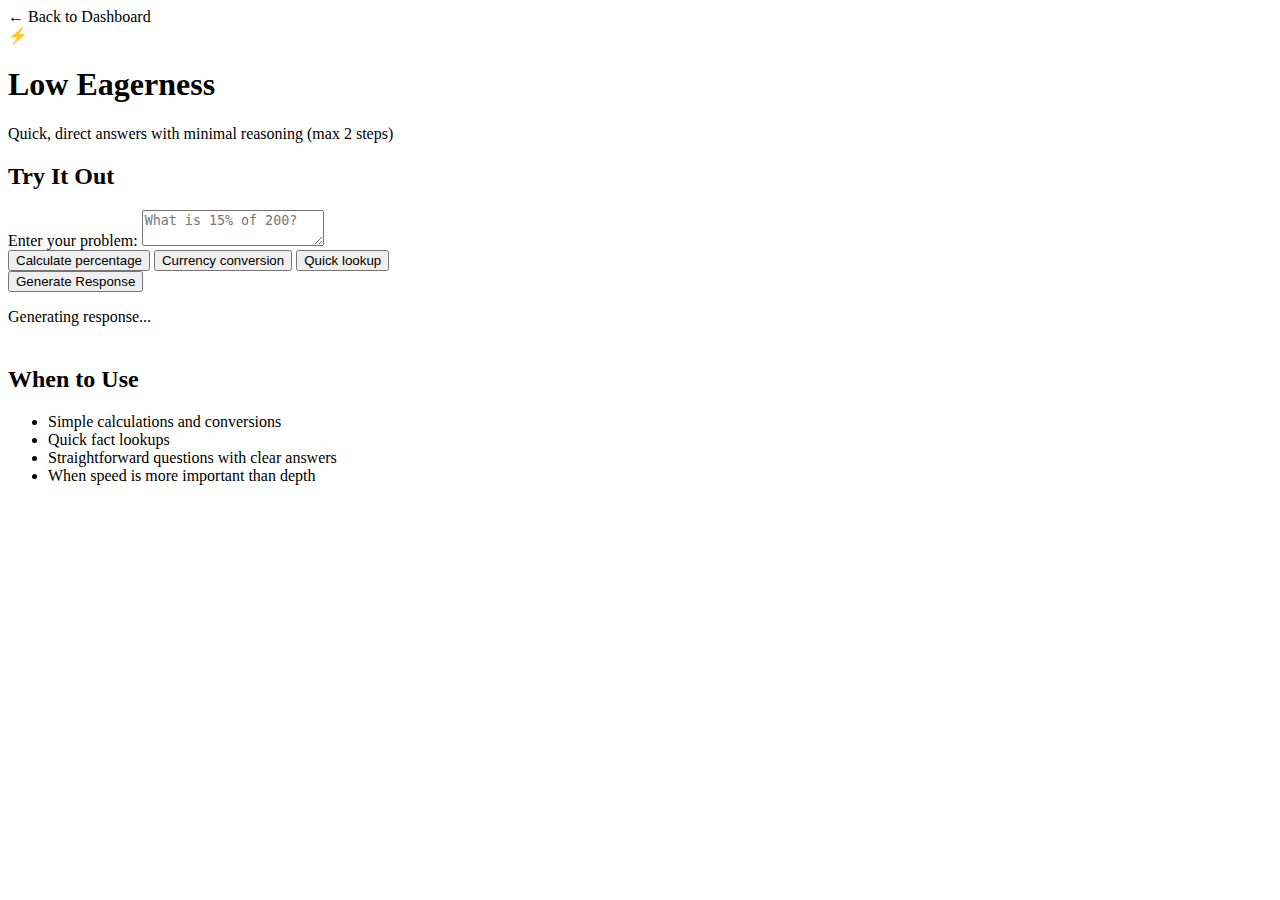
<file: 02-prompt-engineering/src/main/resources/templates/patterns/focused.html>
<!DOCTYPE html>
<html xmlns:th="http://www.thymeleaf.org">
<head>
    <meta charset="UTF-8">
    <meta name="viewport" content="width=device-width, initial-scale=1.0">
    <title>Low Eagerness - Fast & Focused</title>
    <link rel="stylesheet" th:href="@{/css/prompt-demo.css}">
</head>
<body>
    <div class="container">
        <div class="demo-page">
            <a th:href="@{/}" class="back-link">← Back to Dashboard</a>
            
            <div class="demo-header">
                <span class="icon">⚡</span>
                <div class="demo-title">
                    <h1>Low Eagerness</h1>
                    <p>Quick, direct answers with minimal reasoning (max 2 steps)</p>
                </div>
            </div>

            <div class="demo-section">
                <h2>Try It Out</h2>
                <div class="input-group">
                    <label for="problem">Enter your problem:</label>
                    <textarea id="problem" placeholder="What is 15% of 200?"></textarea>
                </div>

                <div class="examples">
                    <button class="example-btn" onclick="setExample('What is 15% of 200?')">Calculate percentage</button>
                    <button class="example-btn" onclick="setExample('Convert 50 USD to EUR')">Currency conversion</button>
                    <button class="example-btn" onclick="setExample('What is the capital of France?')">Quick lookup</button>
                </div>

                <div class="button-group">
                    <button id="submit-btn" class="btn" onclick="submitFocused()">Generate Response</button>
                </div>
            </div>

            <div id="loading" class="loading">
                <div class="loading-spinner"></div>
                <p>Generating response...</p>
            </div>

            <div id="response"></div>

            <div class="demo-section" style="margin-top: 40px;">
                <h2>When to Use</h2>
                <ul>
                    <li>Simple calculations and conversions</li>
                    <li>Quick fact lookups</li>
                    <li>Straightforward questions with clear answers</li>
                    <li>When speed is more important than depth</li>
                </ul>
            </div>
        </div>
    </div>

    <script th:src="@{/js/pattern-demo.js}"></script>
    <script>
        function submitFocused() {
            const problem = document.getElementById('problem').value.trim();
            if (!problem) {
                alert('Please enter a problem');
                return;
            }
            callPattern('focused', { problem });
        }
    </script>
</body>
</html>
</file>
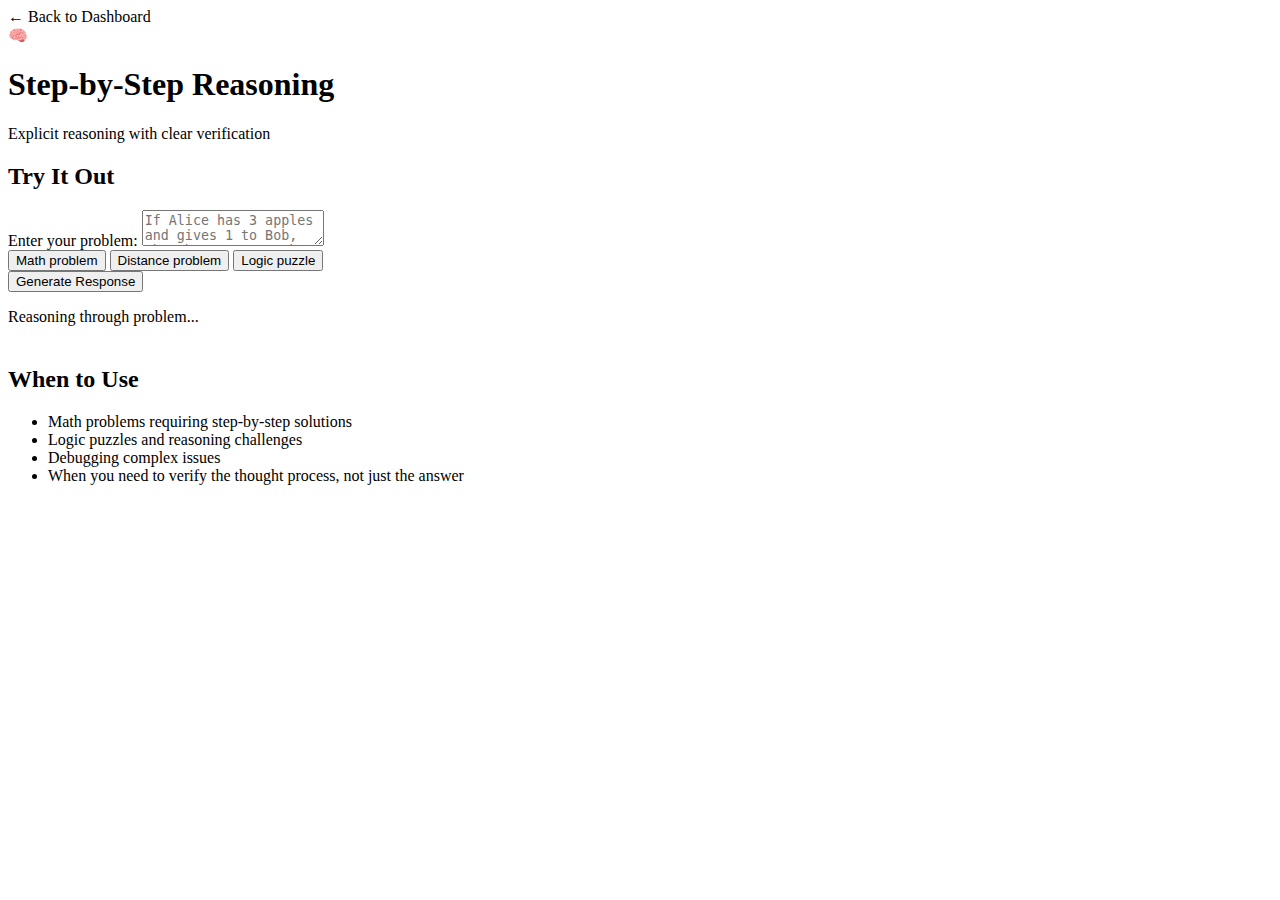
<file: 02-prompt-engineering/src/main/resources/templates/patterns/reason.html>
<!DOCTYPE html>
<html xmlns:th="http://www.thymeleaf.org">
<head>
    <meta charset="UTF-8">
    <meta name="viewport" content="width=device-width, initial-scale=1.0">
    <title>Step-by-Step Reasoning</title>
    <link rel="stylesheet" th:href="@{/css/prompt-demo.css}">
</head>
<body>
    <div class="container">
        <div class="demo-page">
            <a th:href="@{/}" class="back-link">← Back to Dashboard</a>
            
            <div class="demo-header">
                <span class="icon">🧠</span>
                <div class="demo-title">
                    <h1>Step-by-Step Reasoning</h1>
                    <p>Explicit reasoning with clear verification</p>
                </div>
            </div>

            <div class="demo-section">
                <h2>Try It Out</h2>
                <div class="input-group">
                    <label for="problem">Enter your problem:</label>
                    <textarea id="problem" placeholder="If Alice has 3 apples and gives 1 to Bob, then buys 2 more, how many does she have?"></textarea>
                </div>

                <div class="examples">
                    <button class="example-btn" onclick="setExample('If Alice has 3 apples and gives 1 to Bob, then buys 2 more, how many does she have?')">Math problem</button>
                    <button class="example-btn" onclick="setExample('A train leaves NYC at 2pm going 60mph. Another leaves Boston at 3pm going 80mph. When do they meet?')">Distance problem</button>
                    <button class="example-btn" onclick="setExample('If all A are B, and all B are C, are all A also C?')">Logic puzzle</button>
                </div>

                <div class="button-group">
                    <button id="submit-btn" class="btn" onclick="submitReason()">Generate Response</button>
                </div>
            </div>

            <div id="loading" class="loading">
                <div class="loading-spinner"></div>
                <p>Reasoning through problem...</p>
            </div>

            <div id="response"></div>

            <div class="demo-section" style="margin-top: 40px;">
                <h2>When to Use</h2>
                <ul>
                    <li>Math problems requiring step-by-step solutions</li>
                    <li>Logic puzzles and reasoning challenges</li>
                    <li>Debugging complex issues</li>
                    <li>When you need to verify the thought process, not just the answer</li>
                </ul>
            </div>
        </div>
    </div>

    <script th:src="@{/js/pattern-demo.js}"></script>
    <script>
        function submitReason() {
            const problem = document.getElementById('problem').value.trim();
            if (!problem) {
                alert('Please enter a problem');
                return;
            }
            callPattern('reason', { problem });
        }
    </script>
</body>
</html>
</file>
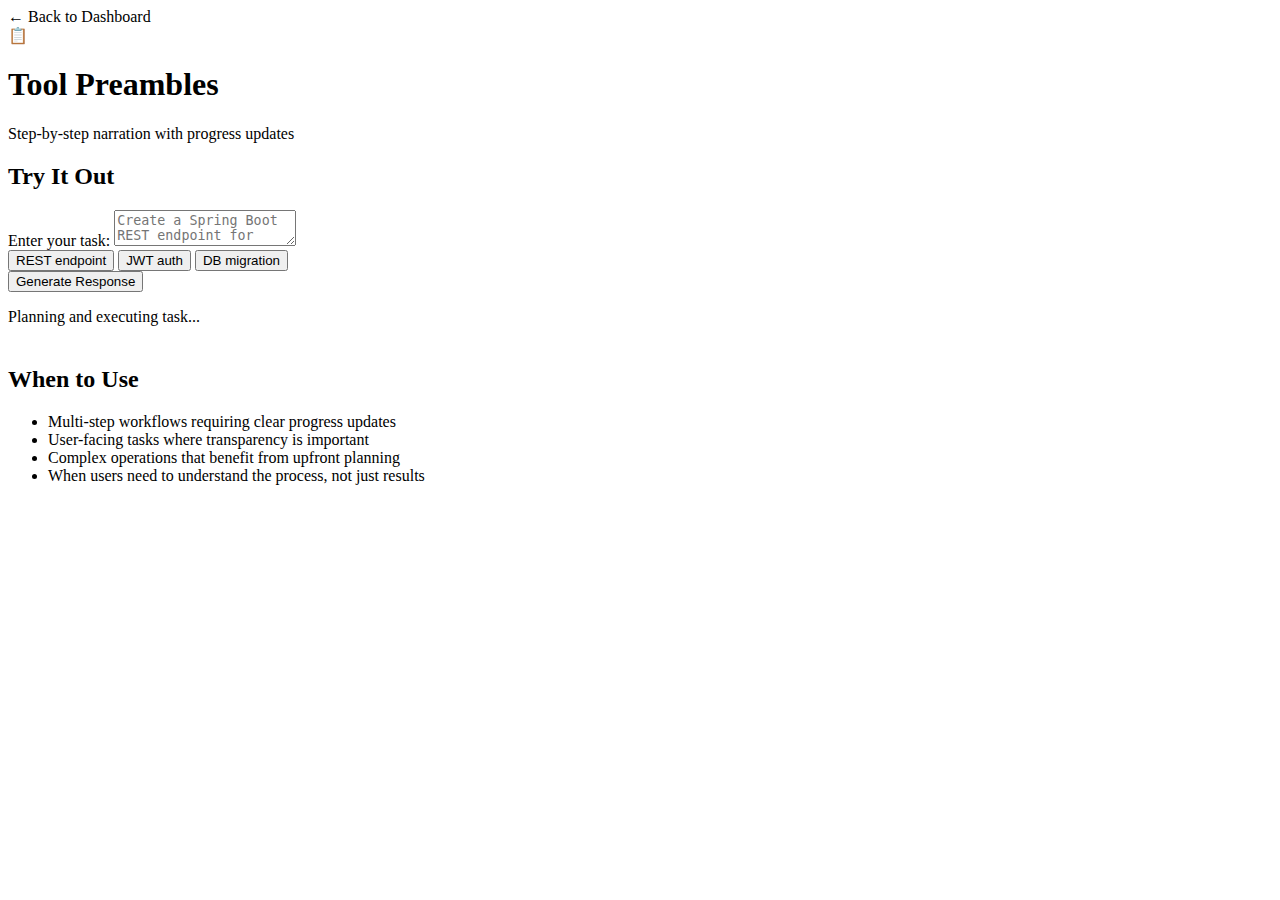
<file: 02-prompt-engineering/src/main/resources/templates/patterns/task.html>
<!DOCTYPE html>
<html xmlns:th="http://www.thymeleaf.org">
<head>
    <meta charset="UTF-8">
    <meta name="viewport" content="width=device-width, initial-scale=1.0">
    <title>Tool Preambles - Progress Updates</title>
    <link rel="stylesheet" th:href="@{/css/prompt-demo.css}">
</head>
<body>
    <div class="container">
        <div class="demo-page">
            <a th:href="@{/}" class="back-link">← Back to Dashboard</a>
            
            <div class="demo-header">
                <span class="icon">📋</span>
                <div class="demo-title">
                    <h1>Tool Preambles</h1>
                    <p>Step-by-step narration with progress updates</p>
                </div>
            </div>

            <div class="demo-section">
                <h2>Try It Out</h2>
                <div class="input-group">
                    <label for="task">Enter your task:</label>
                    <textarea id="task" placeholder="Create a Spring Boot REST endpoint for user management"></textarea>
                </div>

                <div class="examples">
                    <button class="example-btn" onclick="setExample('Create a Spring Boot REST endpoint for user management')">REST endpoint</button>
                    <button class="example-btn" onclick="setExample('Implement JWT authentication in an existing API')">JWT auth</button>
                    <button class="example-btn" onclick="setExample('Migrate database from MySQL to PostgreSQL')">DB migration</button>
                </div>

                <div class="button-group">
                    <button id="submit-btn" class="btn" onclick="submitTask()">Generate Response</button>
                </div>
            </div>

            <div id="loading" class="loading">
                <div class="loading-spinner"></div>
                <p>Planning and executing task...</p>
            </div>

            <div id="response"></div>

            <div class="demo-section" style="margin-top: 40px;">
                <h2>When to Use</h2>
                <ul>
                    <li>Multi-step workflows requiring clear progress updates</li>
                    <li>User-facing tasks where transparency is important</li>
                    <li>Complex operations that benefit from upfront planning</li>
                    <li>When users need to understand the process, not just results</li>
                </ul>
            </div>
        </div>
    </div>

    <script th:src="@{/js/pattern-demo.js}"></script>
    <script>
        function submitTask() {
            const task = document.getElementById('task').value.trim();
            if (!task) {
                alert('Please enter a task');
                return;
            }
            callPattern('task', { task });
        }
    </script>
</body>
</html>
</file>
